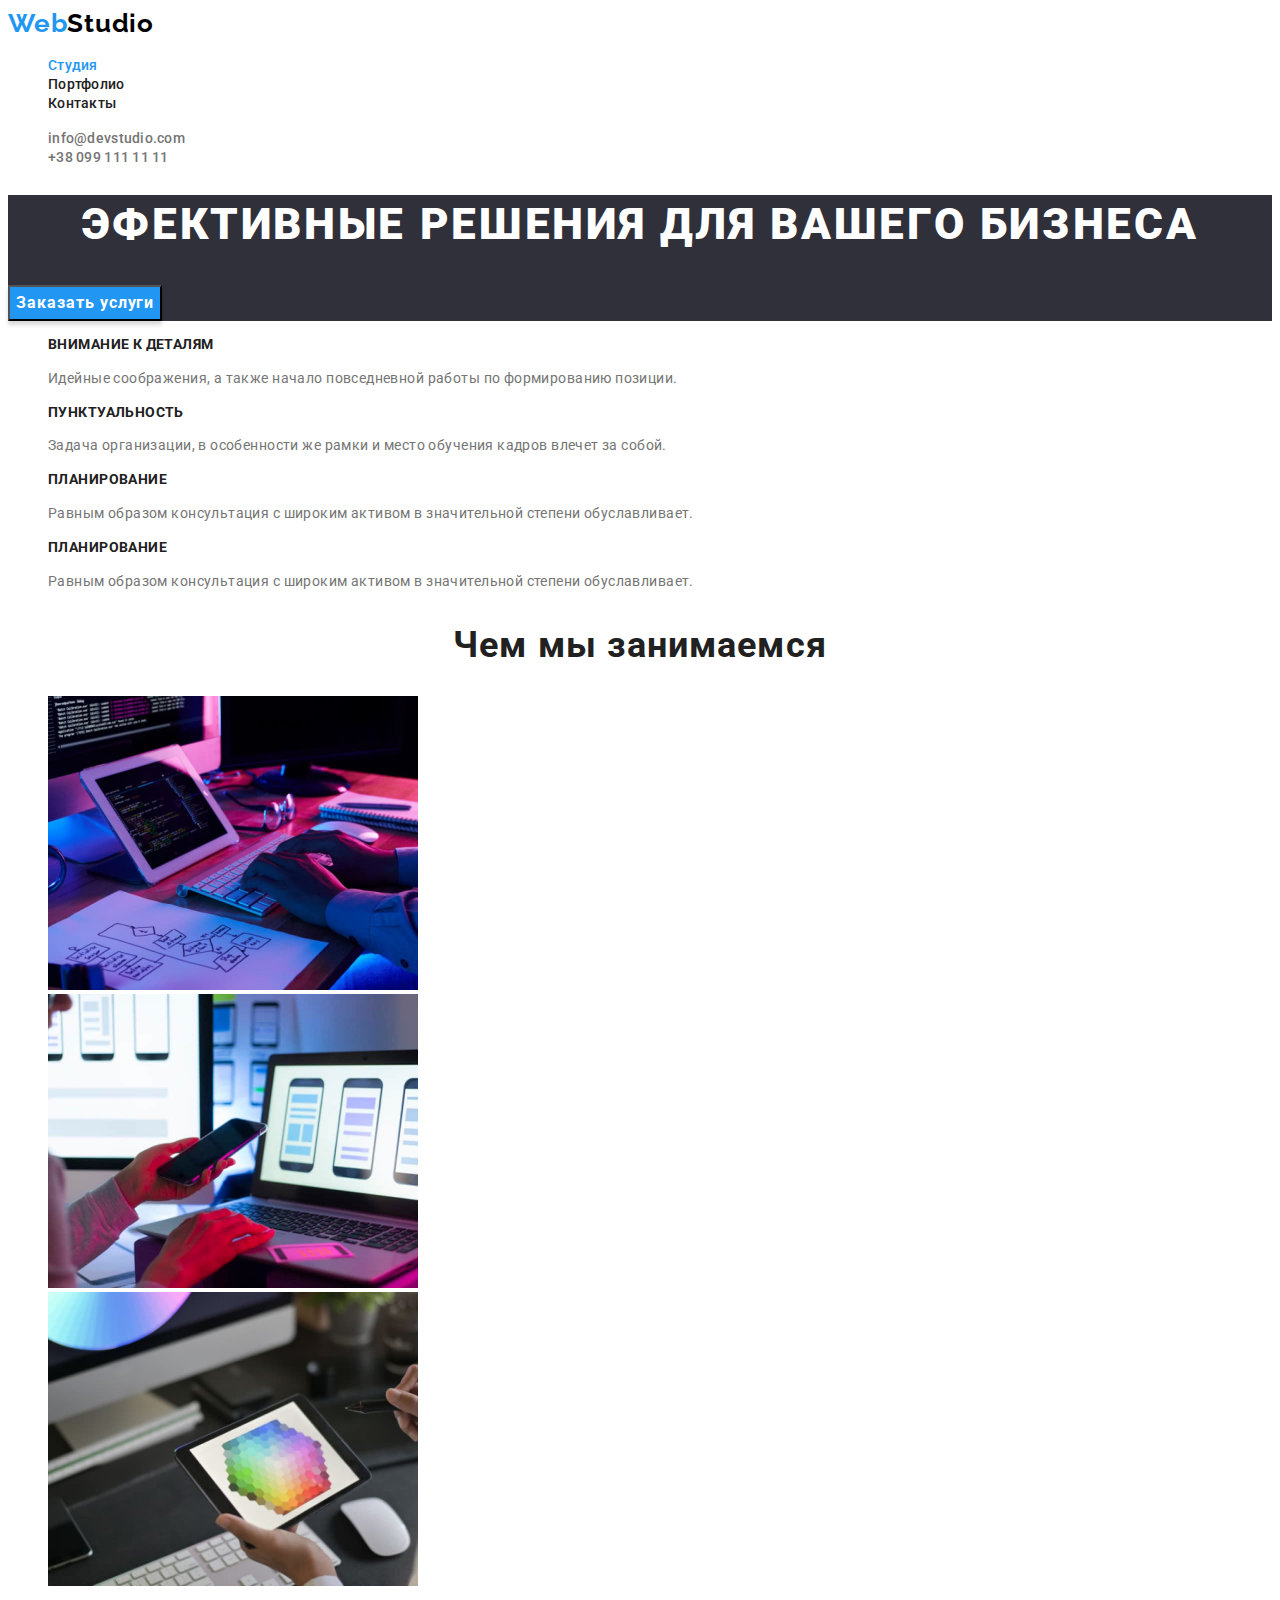
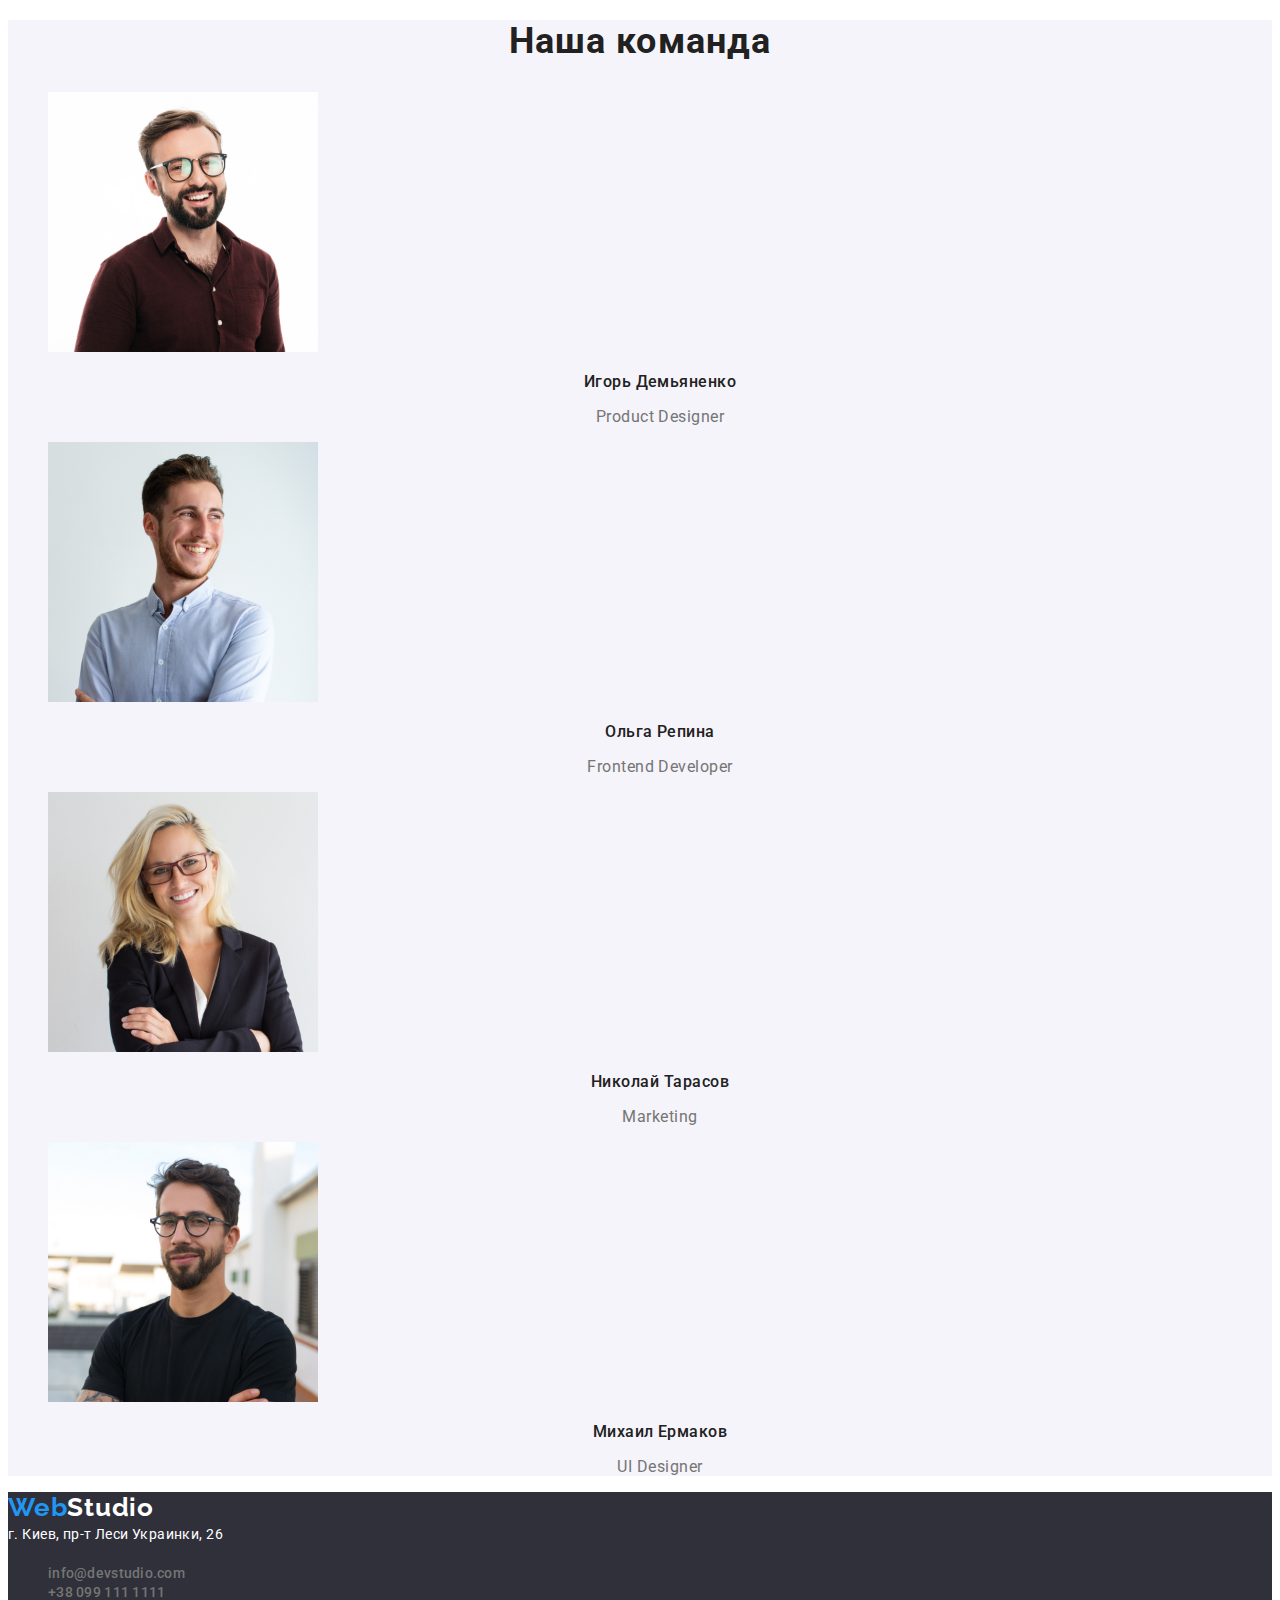
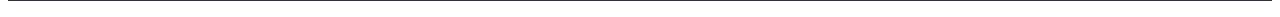
<file: index.html>
<!DOCTYPE html>
<html lang="ru">
  <head>
    <meta charset="UTF-8" />
    <meta http-equiv="X-UA-Compatible" content="IE=edge" />
    <meta name="viewport" content="width=device-width, initial-scale=1.0" />
    <link rel="preconnect" href="https://fonts.googleapis.com" />
    <link rel="preconnect" href="https://fonts.gstatic.com" crossorigin />
    <link
      href="https://fonts.googleapis.com/css2?family=Raleway:wght@700&family=Roboto:wght@400;500;700;900&display=swap"
      rel="stylesheet"
    />
    <link rel="stylesheet" href="./css/style.css" />
    <title>WebStudio</title>
  </head>
  <body>
    <!--HEADER-->
    <header class="top-header">
      <nav class="top-nav">
        <a class="link logo" href="./index.html">
          <span class="color-logo">Web</span>Studio</a
        >
        <ul class="menu list">
          <li class="menu-item">
            <a class="menu-link link activ" href="index.html">
              <span class="stud-color">Студия</span>
            </a>
          </li>
          <li class="menu-item">
            <a class="menu-link link" href="portfolio.html"> Портфолио </a>
          </li>
          <li class="menu-item">
            <a class="menu-link link" href="#contacts"> Контакты </a>
          </li>
        </ul>
      </nav>
      <ul class="contacts list">
        <li>
          <a class="mail link" href="mailto:info@devstudio.com"
            >info@devstudio.com
          </a>
        </li>

        <li>
          <a class="tel link" href="tel:+380991111111">+38 099 111 11 11 </a>
        </li>
      </ul>
    </header>
    <!--Main content-->
    <main>
      <!--БЛОК З ЗАГОЛОВКОМ 1 РІВНЯ ТА ФОНОМ-->
      <section class="hero">
        <div>
          <h1 class="main-h1">ЭФЕКТИВНЫЕ РЕШЕНИЯ ДЛЯ ВАШЕГО БИЗНЕСА</h1>
        </div>
        <div>
          <button class="hero-button" type="button">Заказать услуги</button>
        </div>
      </section>
      <!--БЛОК ДЕ НАЙБІЛЬШЕ ТЕКСТУ-->
      <section class="description">
        <ul class="list">
          <li>
            <h3 class="main-title-item">Внимание к деталям</h3>
            <p class="second-inform-text">
              Идейные соображения, а также начало повседневной работы по
              формированию позиции.
            </p>
          </li>
          <li>
            <h3 class="main-title-item">Пунктуальность</h3>
            <p class="second-inform-text">
              Задача организации, в особенности же рамки и место обучения кадров
              влечет за собой.
            </p>
          </li>
          <li>
            <h3 class="main-title-item">Планирование</h3>
            <p class="second-inform-text">
              Равным образом консультация с широким активом в значительной
              степени обуславливает.
            </p>
          </li>
          <li>
            <h3 class="main-title-item">Планирование</h3>
            <p class="second-inform-text">
              Равным образом консультация с широким активом в значительной
              степени обуславливает.
            </p>
          </li>
        </ul>
      </section>

      <!--What our team does-->
      <section class="info-img">
        <h2 class="what-we-does-title">Чем мы занимаемся</h2>
        <ul class="img-our-job list">
          <li>
            <img
              src="images/img1.jpg"
              alt="Базы даных"
              width="370"
              height="294"
            />
          </li>
          <li>
            <img
              src="images/img2.jpg"
              alt="Мобильные технологии"
              width="370"
              height="294"
            />
          </li>
          <li>
            <img src="images/img3.jpg" alt="Стили" width="370" height="294" />
          </li>
        </ul>
      </section>
      <!--Our team-->
      <section class="our-team-section">
        <h2 class="our-team-title">Наша команда</h2>
        <ul class="our-team-img list">
          <li>
            <img
              src="images/img-3.jpg"
              alt="Игорь Демьяненко"
              width="270"
              height="260"
            />
            <h3 class="name-title">Игорь Демьяненко</h3>
            <p class="job-title">Product Designer</p>
          </li>
          <li>
            <img
              src="images/img-1.jpg "
              alt="Ольга Репина"
              width="270"
              height="260"
            />
            <h3 class="name-title">Ольга Репина</h3>
            <p class="job-title">Frontend Developer</p>
          </li>
          <li>
            <img
              src="images/img-2.jpg"
              alt="Николай Тарасов"
              width="270"
              height="260"
            />
            <h3 class="name-title">Николай Тарасов</h3>
            <p class="job-title">Marketing</p>
          </li>
          <li>
            <img
              src="images/img.jpg"
              alt="Михаил Ермаков"
              width="270"
              height="260"
            />
            <h3 class="name-title">Михаил Ермаков</h3>
            <p class="job-title">UI Designer</p>
          </li>
        </ul>
      </section>
    </main>

    <!--Footer-->
    <footer class="footer">
      <a class="link logo-footer" href="index.html">
        <span class="color-logo">Web</span>Studio</a
      >

      <address>
        <a
          class="link address-footer"
          href="https://goo.gl/maps/cu6gR2nip6gFsMt37"
        >
          г. Киев, пр-т Леси Украинки, 26</a
        >
      </address>

      <ul class="contacts list">
        <li>
          <a class="mail link" href="mailto:info@devstudio.com"
            >info@devstudio.com</a
          >
        </li>
        <li>
          <a class="tel link" href="tel:+380991111111">+38 099 111 1111</a>
        </li>
      </ul>
    </footer>
  </body>
</html>
</file>
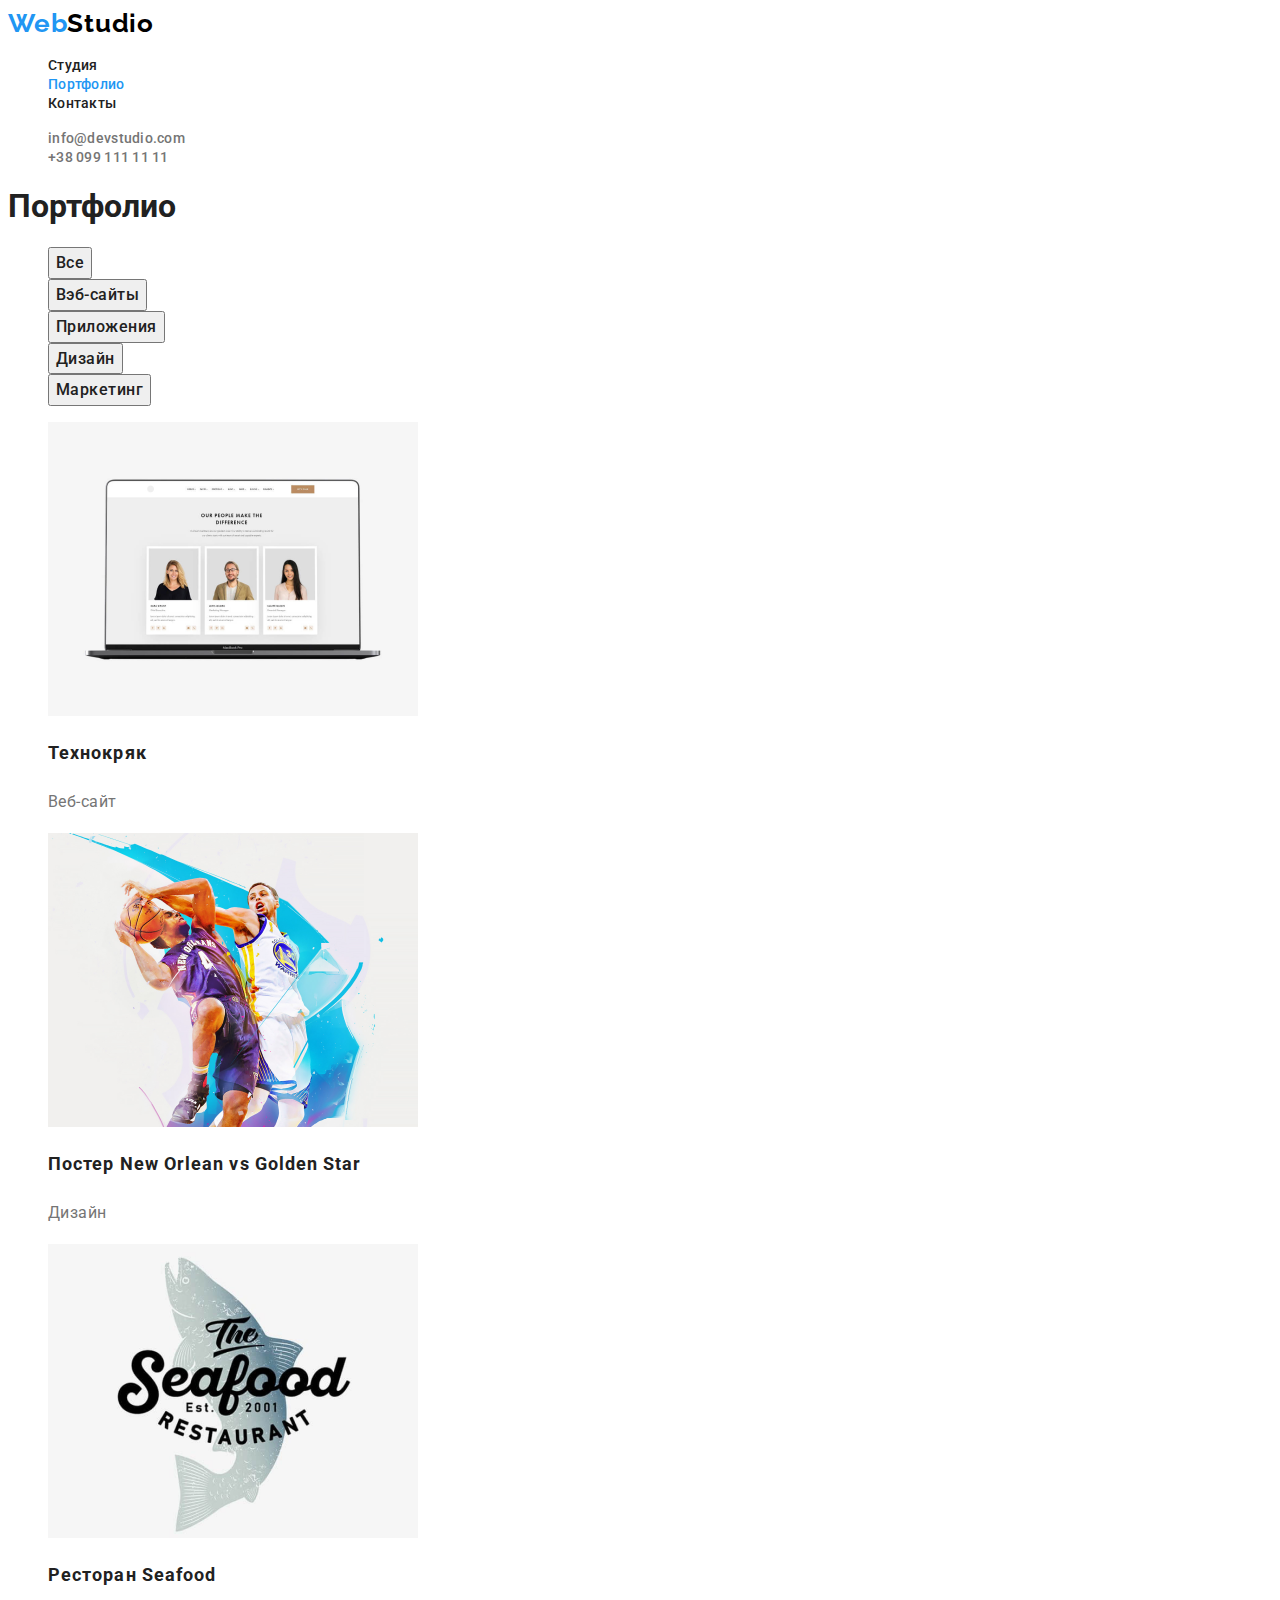
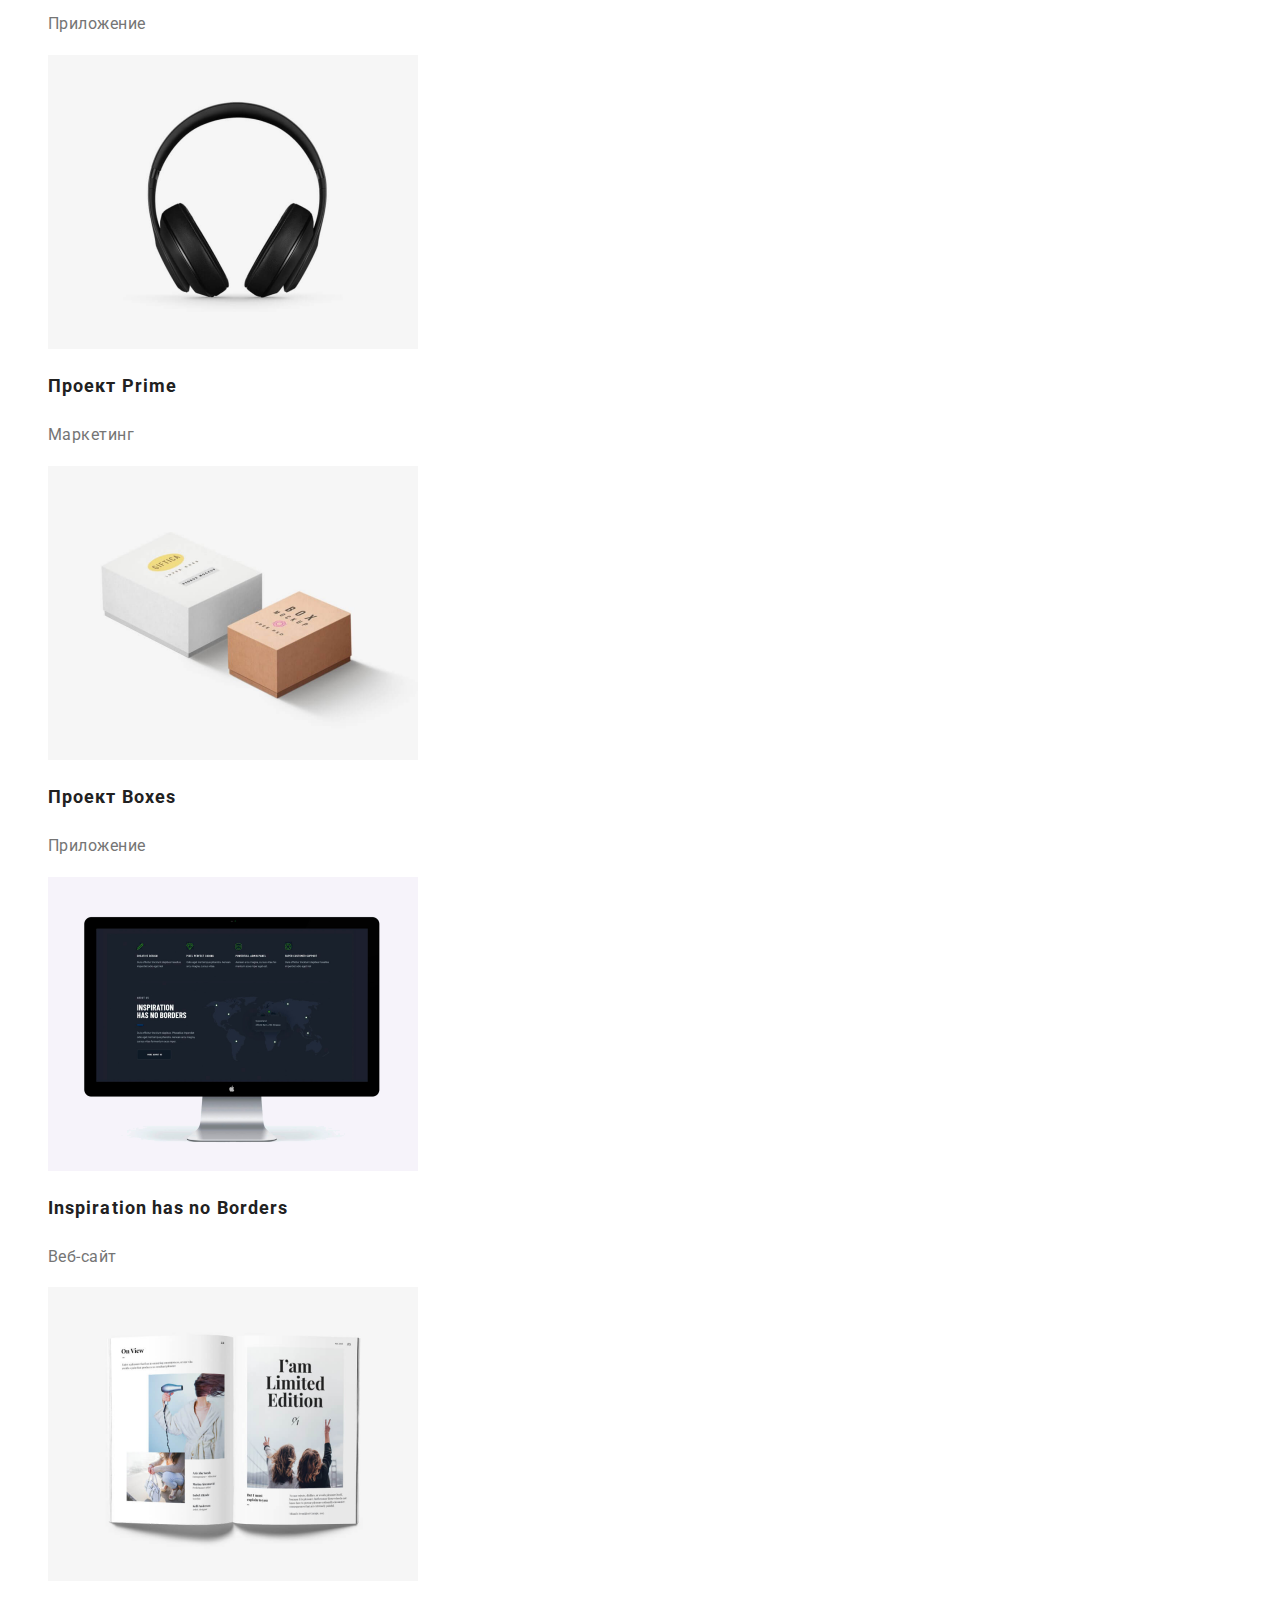
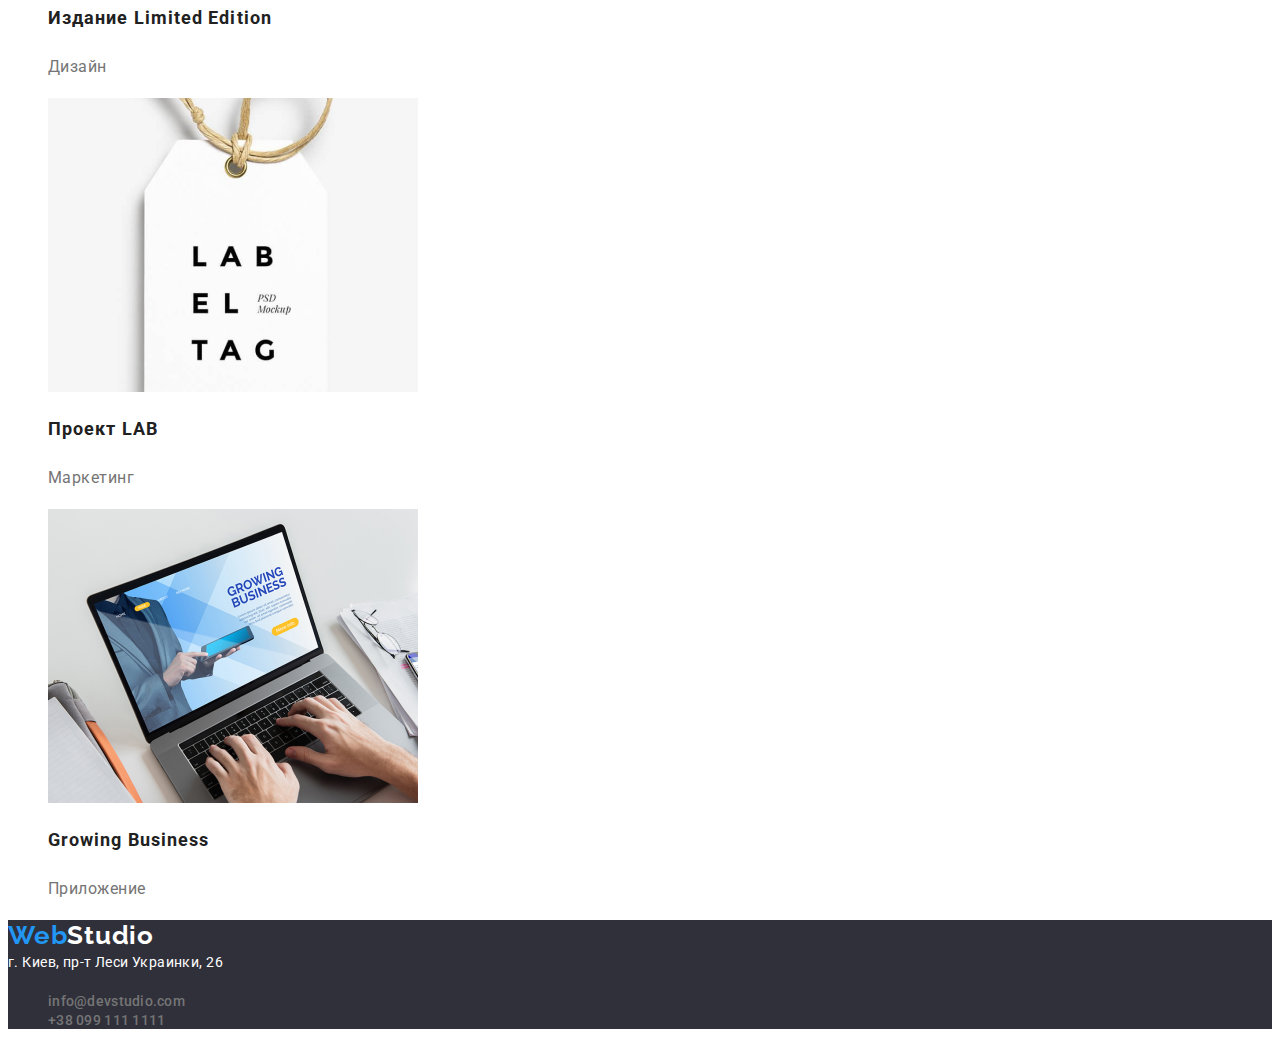
<file: portfolio.html>
<!DOCTYPE html>
<html lang="ru">
  <head>
    <meta charset="UTF-8" />
    <meta http-equiv="X-UA-Compatible" content="IE=edge" />
    <meta name="viewport" content="width=device-width, initial-scale=1.0" />
    <link rel="preconnect" href="https://fonts.googleapis.com" />
    <link rel="preconnect" href="https://fonts.gstatic.com" crossorigin />
    <link
      href="https://fonts.googleapis.com/css2?family=Raleway:wght@700&family=Roboto:wght@400;500;700;900&display=swap"
      rel="stylesheet"
    />
    <link rel="stylesheet" href="./css/style.css" />
    <title>Портфолио</title>
  </head>
  <body>
    <!--HEADER-->
    <header class="top-header">
      <nav class="top-nav">
        <a class="link logo" href="./index.html">
          <span class="color-logo">Web</span>Studio</a>
        <ul class="menu list">
          <li class="menu-item">
            <a class="menu-link link " href="index.html">
              <span class="stud-color">Студия</span>
            </a>
          </li>
          <li class="menu-item">
            <a class="menu-link link activ" href="portfolio.html"> Портфолио </a>
          </li>
          <li class="menu-item">
            <a class="menu-link link" href="#contacts"> Контакты </a>
          </li>
        </ul>
      </nav>

      <ul class="contacts list">
        <li>
          <a class="mail link" href="mailto:info@devstudio.com"
            >info@devstudio.com
          </a>
        </li>

        <li>
          <a class="tel link" href="tel:+380991111111">+38 099 111 11 11 </a>
        </li>
      </ul>
    </header>
    <main>
      <!--Блок з кнопками та картинками-->
      <section>
        <h1>Портфолио</h1>
        <ul class="list">
          <li><button class="list button-hero" type="button">Все</button></li>
          <li><button class="list button-hero" type="button">Вэб-сайты</button></li>
          <li><button class="list button-hero" type="button">Приложения</button></li>
          <li><button class="list button-hero" type="button">Дизайн</button></li>
          <li><button class="list button-hero" type="button">Маркетинг</button></li>
        </ul>
        <ul class="list">
          <li>
            <img
              src="./images/Portfolio/image_computers.png"
              alt="computers"
              width="370"
              height="294"
            />
            <h2 class="hero-title-h2">Технокряк</h2>
            <p class="hero-paragraf-p">Веб-сайт</p>
          </li>
          <li>
            <img
              src="./images/Portfolio/image_basket.png"
              alt="basketball"
              width="370"
              height="294"
            />
            <h2 class="hero-title-h2">Постер New Orlean vs Golden Star</h2>
            <p class="hero-paragraf-p">Дизайн</p>
          </li>
          <li>
            <img
              src="./images/Portfolio/image_seafood.png"
              alt="seafood"
              width="370"
              height="294"
            />
            <h2 class="hero-title-h2">Ресторан Seafood</h2>
            <p class="hero-paragraf-p">Приложение</p>
          </li>
          <li>
            <img
              src="./images/Portfolio/image_wirrels.png"
              alt="Wirrelss"
              width="370"
              height="294"
            />
            <h2 class="hero-title-h2">Проект Prime</h2>
            <p class="hero-paragraf-p">Маркетинг</p>
          </li>
          <li>
            <img
              src="./images/Portfolio/image_box.png"
              alt="boxes"
              width="370"
              height="294"
            />
            <h2 class="hero-title-h2">Проект Boxes</h2>
            <p class="hero-paragraf-p">Приложение</p>
          </li>
          <li>
            <img
              src="./images/Portfolio/image_pc.png"
              alt="inspiration"
              width="370"
              height="294"
            />
            <h2 class="hero-title-h2">Inspiration has no Borders</h2>
            <p class="hero-paragraf-p">Веб-сайт</p>
          </li>
          <li>
            <img
              src="./images/Portfolio/image_book.png"
              alt="books"
              width="370"
              height="294"
            />
            <h2 class="hero-title-h2">Издание Limited Edition</h2>
            <p class="hero-paragraf-p">Дизайн</p>
          </li>
          <li>
            <img
              src="./images/Portfolio/image_labeltag.png"
              alt="lab el tag"
              width="370"
              height="294"
            />
            <h2 class="hero-title-h2">Проект LAB</h2>
            <p class="hero-paragraf-p">Маркетинг</p>
          </li>
          <li>
            <img
              src="./images/Portfolio/image_laptop.png"
              alt="laptop"
              width="370"
              height="294"
            />
            <h2 class="hero-title-h2">Growing Business</h2>
            <p class="hero-paragraf-p">Приложение</p>
          </li>
        </ul>
      </section>
    </main>

    <!--Footer-->
    <footer class="footer">
      <a class="link logo-footer" href="index.html">
        <span class="color-logo">Web</span>Studio</a
      >

      <address>
        <a
          class="link address-footer"
          href="https://goo.gl/maps/cu6gR2nip6gFsMt37"
        >
          г. Киев, пр-т Леси Украинки, 26</a
        >
      </address>

      <ul class="contacts list">
        <li>
          <a class="mail link" href="mailto:info@devstudio.com"
            >info@devstudio.com</a
          >
        </li>
        <li>
          <a class="tel link" href="tel:+380991111111">+38 099 111 1111</a>
        </li>
      </ul>
    </footer>
  </body>
</html>
</file>
<file: css/style.css>
:root{
  --main-color:#212121;
  --color2:#ffffff;
  --color-hover:#2196f3;
  --logo-font-fam:"Raleway",sans-serif;
  --primary-font-size: 14px;
}
.list {
  list-style: none;
}
.link {
  text-decoration: none;
}

body {
  font-family: "Roboto", sans-serif;
  color: #212121;
}

/*HEADER*/
.top-header {
}

.top-nav {
}

.logo {
  font-family: var(--logo-font-fam);
  font-weight: 700;
  font-size: 26px;
  line-height: 1.19;
  letter-spacing: 0.03em;
  color: #000000;
}

.color-logo {
  color: var(--color-hover);
}

.menu {
}

.menu-item {
}

.menu-link {
  font-weight: 500;
  font-size: var(--primary-font-size);
  line-height: 1.14;
  letter-spacing: 0.02em;
  color: #212121;
}
.activ {
  color: var(--color-hover);
}

.contacts {
}

.mail {
  font-weight: 500;
  font-size: var(--primary-font-size);
  line-height: 1.14;
  letter-spacing: 0.02em;
  color: #757575;
}
.mail:hover,
.mail:focus {
  color: var(--color-hover);
}

.tel {
  font-weight: 500;
  font-size: var(--primary-font-size);
  line-height: 1.14;
  letter-spacing: 0.02em;
  color: #757575;
}
.tel:hover,
.tel:focus {
  color: var(--color-hover);
}

/*MAIN*/
.hero {
  background: #2f303a;
}
.main-h1 {
  font-weight: 900;
  font-size: 44px;
  line-height: 1.36;
  text-align: center;
  letter-spacing: 0.06em;
  text-transform: uppercase;
  color: var(--color2);
}
.hero-button {
  font-family: "Roboto";
  font-style: normal;
  font-weight: 700;
  font-size: 16px;
  line-height: 1.87;
  display: flex;
  align-items: center;
  text-align: center;
  letter-spacing: 0.06em;
  box-shadow: 0px 4px 4px rgba(0, 0, 0, 0.15);
  background: var(--color-hover);
  color: var(--color2);
}
.hero-button:hover{
  background:#188CE8;
}

.description {
}

.main-title-item {
  font-weight: 700;
  font-size: var(--primary-font-size);
  line-height: 1.14;
  letter-spacing: 0.03em;
  text-transform: uppercase;
}

.second-inform-text {
  font-weight: 400;
  font-size: var(--primary-font-size);
  line-height: 1.71;
  letter-spacing: 0.03em;
  color: #757575;
}

/*INFO IMAGES*/
.info-img {
}

.what-we-does-title {
  font-weight: 700;
  font-size: 36px;
  line-height: 1.17;
  text-align: center;
  letter-spacing: 0.03em;
}

.img-our-job {
}

/*OUR TEAM*/
.our-team-section {
  background: #f5f4fa;
}

.our-team-title {
  font-weight: 700;
  font-size: 36px;
  line-height: 1.17;
  text-align: center;
  letter-spacing: 0.03em;
}

.our-team-img {
}

.name-title {
  font-weight: 500;
  font-size: 16px;
  line-height: 1.19;
  text-align: center;
  letter-spacing: 0.03em;
}

.job-title {
  font-weight: 400;
  font-size: 16px;
  line-height: 1.19;
  text-align: center;
  letter-spacing: 0.03em;
  color: #757575;
}

/*MAIN PORTFOLIO*/

.button-hero {
  font-family: inherit;
  font-weight: 500;
  font-size: 16px;
  line-height: 1.62;
  text-align: center;
  letter-spacing: 0.03em;
  color: #212121;

}

.button-hero:hover,
.button-hero:focus {
  background-color: var(--color-hover);
  color: var(--color2);
}

.hero-title-h2 {
  font-weight: 700;
  font-size: 18px;
  line-height: 2;
  letter-spacing: 0.06em;
  color: #212121;
}

.hero-paragraf-p {
  font-weight: 400;
  font-size: 16px;
  line-height: 1.87;
  letter-spacing: 0.03em;
  color: #757575;
}

/*FOOTER*/
.footer {
  background: #2f303a;
}
.logo-footer {
  font-family: var(--logo-font-fam);
  font-style: normal;
  font-weight: 700;
  font-size: 26px;
  line-height: 1.19;
  letter-spacing: 0.03em;
  color: var(--color2);
}
.address-footer {
  font-style: normal;
  font-weight: 400;
  font-size: var(--primary-font-size);
  line-height: 1.7;
  letter-spacing: 0.03em;
  color: var(--color2);
}
</file>
